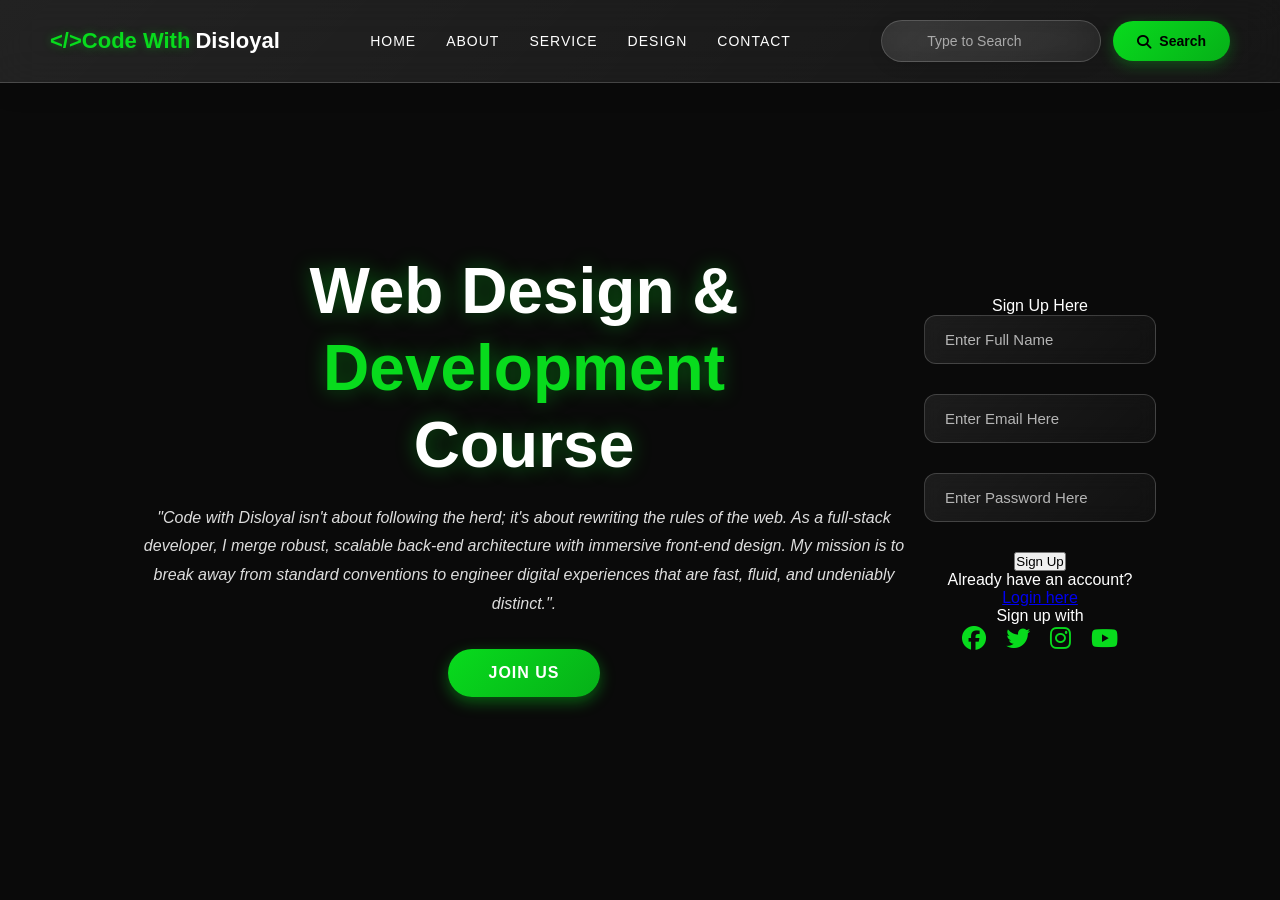
<file: signup.html>
<!DOCTYPE html>
<html lang="en">

<head>
    <meta charset="UTF-8">
    <meta name="viewport" content="width=device-width, initial-scale=1.0">
    <title>Sign Up - Code With Disloyal</title>
    <link rel="stylesheet" href="style.css">
    <link rel="preconnect" href="https://fonts.googleapis.com">
    <link rel="preconnect" href="https://fonts.gstatic.com" crossorigin>
    <link rel="stylesheet" href="https://cdnjs.cloudflare.com/ajax/libs/font-awesome/6.4.2/css/all.min.css">

</head>

<body>
    <header>
        <div class="logo">
            <span class="logo-pra">&lt;/&gt;Code With</span><span class="logo-roz">Disloyal</span>
            <!-- <div class="logo-icon"></div> -->
        </div>
        <nav>
            <ul>
                <li><a href="index.html">HOME</a></li>
                <li><a href="#">ABOUT</a></li>
                <li><a href="#">SERVICE</a></li>
                <li><a href="#">DESIGN</a></li>
                <li><a href="#">CONTACT</a></li>
            </ul>
        </nav>
        <div class="search-bar">
            <input type="text" placeholder="Type to Search">
            <button>Search</button>
        </div>
    </header>

    <main>
        <div class="hero-content">
            <h1>Web Design & <br><span class="highlight">Development</span> <br>Course</h1>
            <p class="para">"Code with Disloyal isn't about following the herd; it's about rewriting the rules of the
                web. As a full-stack
                developer, I merge robust, scalable back-end architecture with immersive front-end design. My mission is
                to break away
                from standard conventions to engineer digital experiences that are fast, fluid, and undeniably
                distinct.".</p>
            <button class="join-btn">JOIN US</button>
        </div>

        <div class="login-container">
            <div class="login-box">
                <div class="login-header">Sign Up Here</div>
                <form>
                    <div class="input-group">
                        <input type="text" placeholder="Enter Full Name" required>
                    </div>
                    <div class="input-group">
                        <input type="email" placeholder="Enter Email Here" required>
                    </div>
                    <div class="input-group">
                        <input type="password" placeholder="Enter Password Here" required>
                    </div>
                    <button type="submit" class="login-btn">Sign Up</button>
                </form>
                <div class="login-footer">
                    <p>Already have an account?</p>
                    <a href="index.html" class="signup-link">Login here</a>
                    <p class="login-with">Sign up with</p>
                    <div class="social-icons">
                        <a target="_blank" href="https://www.facebook.com/THE.TOPER.DEVINE/"><i
                                class="fa-brands fa-facebook"></i></a>
                        <a target="_blank" href="https://x.com/MrDisloyalDev"><i class="fa-brands fa-twitter"></i></a>
                        <a target="_blank" href="https://www.instagram.com/codewithdisloyal/"><i
                                class="fa-brands fa-instagram"></i></a>
                        <a target="_blank" href="https://www.youtube.com/@DisloyalFutures"><i
                                class="fa-brands fa-youtube"></i></a>
                    </div>
                </div>
            </div>
        </div>
    </main>
    <!-- <script>
        lucide.createIcons();
    </script> -->
</body>

</html>
</file>
<file: style.css>
/* ========================================
   GLOBAL STYLES & RESET
   ======================================== */
:root {
    /* Dark Theme (Default) */
    --bg-color: #0a0a0a;
    /* --bg-image: url('lonely-guy-retrowave-minimalist-uhdpaper.com-hd-6.422.jpg'); */
    --text-color: #ffffff;
    --text-muted: #ddd;
    --primary-color: #08db1d;
    --primary-hover: #06b018;
    --shadow-color: rgba(8, 219, 29, 0.4);
    --nav-bg: rgba(10, 10, 10, 0.85);
    --card-bg: rgba(20, 20, 20, 0.7);
    --card-border: rgba(8, 219, 29, 0.2);
    --input-bg: rgba(30, 30, 30, 0.8);
    box-sizing: border-box;
    font-family: 'Inter', 'mozilla headline', sans-serif;
    transition: background-color 0.3s ease, color 0.3s ease, border-color 0.3s ease, box-shadow 0.3s ease;
}

* {
    margin: 0;
    padding: 0;
    box-sizing: border-box;
}

/* Light Theme Override */
body[data-theme='light'] {
    --bg-color: #f5f5f5;
    --bg-image: url('4138062.jpg');
    --text-color: #1a1a1a;
    --text-muted: #666666;
    --primary-color: #08db1d;
    --primary-hover: #06b018;
    --shadow-color: rgba(8, 219, 29, 0.3);
    --nav-bg: rgba(255, 255, 255, 0.95);
    --card-bg: rgba(255, 255, 255, 0.9);
    --card-border: rgba(8, 219, 29, 0.3);
    --input-bg: rgba(240, 240, 240, 0.9);
}

body {
    background-color: var(--bg-color);
    background-image: var(--bg-image);
    background-size: cover;
    background-position: center;
    background-repeat: repeat;
    background-attachment: fixed;
    min-height: 100vh;
    color: var(--text-color);
    overflow-x: hidden;
    scroll-behavior: smooth;
}

/* ========================================
   HEADER & NAVIGATION
   ======================================== */
header {
    display: flex;
    justify-content: space-between;
    align-items: center;
    padding: 20px 50px;
    width: 100%;
    position: fixed;
    top: 0;
    left: 0;
    z-index: 1000;
    background: linear-gradient(135deg, rgba(255, 255, 255, 0.1), rgba(255, 255, 255, 0.05));
    backdrop-filter: blur(20px) saturate(180%);
    -webkit-backdrop-filter: blur(20px) saturate(180%);
    border-bottom: 1px solid rgba(255, 255, 255, 0.18);
    box-shadow: 0 4px 30px rgba(0, 0, 0, 0.1);
}

.logo {
    font-size: 22px;
    font-weight: bold;
    display: flex;
    align-items: center;
    gap: 5px;
}

.logo-pra {
    color: var(--primary-color);
    text-shadow: 0 0 10px var(--shadow-color);
}

.logo-roz {
    color: var(--text-color);
}

nav ul {
    display: flex;
    list-style: none;
    gap: 30px;
}

nav ul li a {
    text-decoration: none;
    color: var(--text-color);
    font-size: 14px;
    font-weight: 500;
    letter-spacing: 1px;
    transition: all 0.3s ease;
    position: relative;
    padding: 5px 0;
}

nav ul li a::after {
    content: '';
    position: absolute;
    width: 0;
    height: 2px;
    bottom: 0;
    left: 50%;
    background: var(--primary-color);
    transition: all 0.3s ease;
    transform: translateX(-50%);
}

nav ul li a:hover::after,
nav ul li a.active::after {
    width: 100%;
}

nav ul li a:hover,
nav ul li a.active {
    color: var(--primary-color);
    text-shadow: 0 0 10px var(--shadow-color);
}

/* Modern Search Bar with Glassmorphism */
.search-bar {
    display: flex;
    gap: 12px;
    position: relative;
    align-items: center;
}

.search-bar input {
    padding: 12px 20px 12px 45px;
    background: linear-gradient(135deg, rgba(255, 255, 255, 0.1), rgba(255, 255, 255, 0.05));
    backdrop-filter: blur(20px) saturate(180%);
    -webkit-backdrop-filter: blur(20px) saturate(180%);
    border: 1px solid rgba(255, 255, 255, 0.18);
    color: var(--text-color);
    border-radius: 30px;
    outline: none;
    width: 220px;
    transition: all 0.4s cubic-bezier(0.4, 0, 0.2, 1);
    font-size: 14px;
    font-weight: 500;
    box-shadow: 0 4px 15px rgba(0, 0, 0, 0.1);
    position: relative;
}

.search-bar input::before {
    content: '\f002';
    font-family: 'Font Awesome 6 Free';
    font-weight: 900;
    position: absolute;
    left: 15px;
    top: 50%;
    transform: translateY(-50%);
    color: var(--primary-color);
    font-size: 16px;
}

.search-bar input:focus {
    background: linear-gradient(135deg, rgba(255, 255, 255, 0.15), rgba(255, 255, 255, 0.08));
    width: 280px;
    border-color: var(--primary-color);
    box-shadow: 0 0 0 3px rgba(8, 219, 29, 0.15),
        0 8px 25px rgba(8, 219, 29, 0.25);
    transform: translateY(-2px);
}

.search-bar input::placeholder {
    color: var(--text-muted);
    opacity: 0.7;
}

.search-bar button {
    padding: 12px 24px;
    background: linear-gradient(135deg, var(--primary-color) 0%, var(--primary-hover) 100%);
    border: none;
    color: #000;
    border-radius: 30px;
    cursor: pointer;
    font-weight: 700;
    font-size: 14px;
    transition: all 0.4s cubic-bezier(0.4, 0, 0.2, 1);
    position: relative;
    overflow: hidden;
    box-shadow: 0 4px 15px rgba(8, 219, 29, 0.3);
    display: flex;
    align-items: center;
    gap: 8px;
}

.search-bar button::before {
    content: '\f002';
    font-family: 'Font Awesome 6 Free';
    font-weight: 900;
    font-size: 14px;
}

.search-bar button::after {
    content: '';
    position: absolute;
    top: 50%;
    left: 50%;
    width: 0;
    height: 0;
    background: rgba(255, 255, 255, 0.3);
    border-radius: 50%;
    transform: translate(-50%, -50%);
    transition: width 0.6s, height 0.6s;
}

.search-bar button:hover {
    background: linear-gradient(135deg, var(--primary-hover) 0%, var(--primary-color) 100%);
    box-shadow: 0 0 25px var(--shadow-color),
        0 8px 30px rgba(8, 219, 29, 0.4);
    transform: translateY(-2px);
}

.search-bar button:hover::after {
    width: 200px;
    height: 200px;
}

.search-bar button:active {
    transform: translateY(0);
}

/* Modern Theme Toggle Button */
/* #theme-toggle {
    width: 45px;
    height: 45px;
    background: linear-gradient(135deg, rgba(255, 255, 255, 0.1), rgba(255, 255, 255, 0.05));
    backdrop-filter: blur(20px) saturate(180%);
    -webkit-backdrop-filter: blur(20px) saturate(180%);
    border: 1px solid rgba(255, 255, 255, 0.18);
    color: var(--primary-color);
    border-radius: 50%;
    cursor: pointer;
    transition: all 0.4s cubic-bezier(0.4, 0, 0.2, 1);
    display: flex;
    align-items: center;
    justify-content: center;
    font-size: 18px;
    box-shadow: 0 4px 15px rgba(0, 0, 0, 0.1);
    position: relative;
    overflow: hidden;
} */

/* #theme-toggle::before {
    content: '';
    position: absolute;
    top: 50%;
    left: 50%;
    width: 0;
    height: 0;
    background: var(--primary-color);
    border-radius: 50%;
    transform: translate(-50%, -50%);
    transition: width 0.5s, height 0.5s;
    opacity: 0.2;
} */

/* #theme-toggle:hover {
    background: linear-gradient(135deg, rgba(8, 219, 29, 0.2), rgba(8, 219, 29, 0.1));
    border-color: var(--primary-color);
    transform: translateY(-2px) rotate(15deg);
    box-shadow: 0 0 25px var(--shadow-color);
}

#theme-toggle:hover::before {
    width: 100%;
    height: 100%;
} */

/* #theme-toggle i {
    position: relative;
    z-index: 1;
    transition: transform 0.4s ease;
}

#theme-toggle:hover i {
    transform: rotate(180deg) scale(1.1);
} */

/* Search Suggestions */
.search-suggestions {
    position: absolute;
    top: 100%;
    left: 0;
    min-width: 280px;
    background: linear-gradient(135deg, rgba(255, 255, 255, 0.1), rgba(255, 255, 255, 0.05));
    backdrop-filter: blur(20px) saturate(180%);
    -webkit-backdrop-filter: blur(20px) saturate(180%);
    border: 1px solid rgba(255, 255, 255, 0.18);
    border-radius: 15px;
    margin-top: 10px;
    max-height: 300px;
    overflow-y: auto;
    z-index: 1001;
    box-shadow: 0 8px 32px rgba(0, 0, 0, 0.2);
}

.suggestion-item {
    padding: 12px 20px;
    cursor: pointer;
    transition: all 0.2s ease;
    color: var(--text-color);
    border-bottom: 1px solid rgba(255, 255, 255, 0.1);
}

.suggestion-item:last-child {
    border-bottom: none;
}

.suggestion-item:hover {
    background: rgba(8, 219, 29, 0.1);
    color: var(--primary-color);
}

/* OLD PAGE STYLES FOR COMPATIBILITY */
main {
    display: flex;
    justify-content: center;
    align-items: center;
    min-height: 100vh;
    padding: 100px 50px 50px;
    text-align: center;
}

.hero-content {
    max-width: 800px;
    animation: fadeInUp 1s ease-in-out;
}

.hero-content h1 {
    font-size: 64px;
    line-height: 1.2;
    margin-bottom: 20px;
    font-weight: 700;
    text-shadow: 0 0 20px var(--shadow-color);
}

.hero-content .highlight {
    color: var(--primary-color);
    text-shadow: 0 0 20px var(--shadow-color);
}

.para {
    font-style: italic;
    font-weight: 400;
    font-size: 16px;
    line-height: 1.8;
    margin-bottom: 30px;
    color: var(--text-muted);
}

.join-btn {
    padding: 15px 40px;
    background: linear-gradient(135deg, var(--primary-color) 0%, var(--primary-hover) 100%);
    color: white;
    border: none;
    border-radius: 30px;
    font-weight: bold;
    font-size: 16px;
    cursor: pointer;
    letter-spacing: 1px;
    transition: all 0.3s ease;
    box-shadow: 0 5px 15px var(--shadow-color);
}

.join-btn:hover {
    transform: translateY(-3px);
    box-shadow: 0 10px 25px var(--shadow-color);
}

/* ========================================
   GLASSMORPHISM UTILITIES
   ======================================== */
.glass-card {
    background: linear-gradient(135deg, rgba(255, 255, 255, 0.1), rgba(255, 255, 255, 0.05));
    backdrop-filter: blur(20px) saturate(180%);
    -webkit-backdrop-filter: blur(20px) saturate(180%);
    border-radius: 20px;
    border: 1px solid rgba(255, 255, 255, 0.18);
    box-shadow: 0 8px 32px 0 rgba(0, 0, 0, 0.37);
    transition: all 0.4s cubic-bezier(0.4, 0, 0.2, 1);
}

.glass-card:hover {
    transform: translateY(-5px);
    box-shadow: 0 12px 40px 0 rgba(8, 219, 29, 0.2);
    border-color: rgba(8, 219, 29, 0.3);
}

.glass-card-mini {
    background: linear-gradient(135deg, rgba(255, 255, 255, 0.08), rgba(255, 255, 255, 0.03));
    backdrop-filter: blur(15px) saturate(160%);
    -webkit-backdrop-filter: blur(15px) saturate(160%);
    border-radius: 12px;
    border: 1px solid rgba(255, 255, 255, 0.15);
    padding: 15px;
}

/* Section Utilities */
.section-container {
    max-width: 1200px;
    margin: 0 auto;
    padding: 80px 50px;
}

.section-header {
    text-align: center;
    margin-bottom: 60px;
}

.section-tag {
    display: inline-block;
    color: var(--primary-color);
    font-weight: 600;
    font-size: 14px;
    text-transform: uppercase;
    letter-spacing: 2px;
    margin-bottom: 10px;
}

.section-title {
    font-size: 48px;
    font-weight: 800;
    margin-bottom: 15px;
    background: linear-gradient(135deg, var(--text-color) 0%, var(--primary-color) 100%);
    -webkit-background-clip: text;
    -webkit-text-fill-color: transparent;
    background-clip: text;
}

.section-description {
    font-size: 18px;
    color: var(--text-muted);
    max-width: 600px;
    margin: 0 auto;
}

/* ========================================
   HERO SECTION
   ======================================== */
.hero-section {
    min-height: 100vh;
    display: flex;
    align-items: center;
    padding-top: 100px;
    position: relative;
    overflow: hidden;
}

.hero-container {
    max-width: 1400px;
    margin: 0 auto;
    padding: 0 50px;
    width: 100%;
}

.hero-content-wrapper {
    display: grid;
    grid-template-columns: 1.2fr 1fr;
    gap: 60px;
    align-items: center;
}

.hero-greeting {
    font-size: 20px;
    color: var(--text-muted);
    margin-bottom: 15px;
    font-weight: 500;
}

.wave {
    display: inline-block;
    animation: wave 2s ease-in-out infinite;
}

@keyframes wave {

    0%,
    100% {
        transform: rotate(0deg);
    }

    25% {
        transform: rotate(20deg);
    }

    75% {
        transform: rotate(-20deg);
    }
}

.hero-title {
    font-size: 72px;
    font-weight: 900;
    line-height: 1.1;
    margin-bottom: 10px;
}

.highlight-text {
    background: linear-gradient(135deg, var(--primary-color) 0%, #06b018 100%);
    -webkit-background-clip: text;
    -webkit-text-fill-color: transparent;
    background-clip: text;
    position: relative;
    display: inline-block;
}

.hero-subtitle {
    font-size: 32px;
    font-weight: 600;
    color: var(--text-muted);
    margin-bottom: 25px;
}

.hero-description {
    font-size: 18px;
    line-height: 1.8;
    color: var(--text-muted);
    margin-bottom: 40px;
    max-width: 600px;
}

.hero-buttons {
    display: flex;
    gap: 20px;
    margin-bottom: 50px;
    flex-wrap: wrap;
}

.btn-primary,
.btn-secondary {
    padding: 16px 32px;
    border-radius: 30px;
    font-weight: 600;
    font-size: 16px;
    text-decoration: none;
    display: inline-flex;
    align-items: center;
    gap: 10px;
    transition: all 0.3s ease;
    border: none;
    cursor: pointer;
}

.btn-primary {
    background: linear-gradient(135deg, var(--primary-color) 0%, var(--primary-hover) 100%);
    color: #000;
    box-shadow: 0 4px 20px var(--shadow-color);
}

.btn-primary:hover {
    transform: translateY(-3px);
    box-shadow: 0 8px 30px var(--shadow-color);
}

.btn-secondary {
    background: transparent;
    color: var(--text-color);
    border: 2px solid rgba(255, 255, 255, 0.2);
    backdrop-filter: blur(10px);
}

.btn-secondary:hover {
    background: rgba(255, 255, 255, 0.1);
    border-color: var(--primary-color);
    transform: translateY(-3px);
}

.hero-stats {
    display: flex;
    gap: 30px;
    flex-wrap: wrap;
}

.stat-item {
    text-align: center;
    min-width: 140px;
}

.stat-number {
    font-size: 36px;
    font-weight: 800;
    color: var(--primary-color);
    margin-bottom: 5px;
}

.stat-label {
    font-size: 14px;
    color: var(--text-muted);
    font-weight: 500;
}

/* Hero Visual */
.hero-visual {
    position: relative;
}

.hero-image-container {
    padding: 0;
    overflow: hidden;
}

.code-window {
    background: rgba(10, 10, 10, 0.95);
    border-radius: 16px;
    overflow: hidden;
}

.window-header {
    background: rgba(30, 30, 30, 0.9);
    padding: 12px 15px;
    display: flex;
    align-items: center;
    gap: 12px;
    border-bottom: 1px solid rgba(255, 255, 255, 0.1);
}

.window-dots {
    display: flex;
    gap: 6px;
}

.dot {
    width: 12px;
    height: 12px;
    border-radius: 50%;
}

.dot.red {
    background: #ff5f56;
}

.dot.yellow {
    background: #ffbd2e;
}

.dot.green {
    background: #27c93f;
}

.window-title {
    color: var(--text-muted);
    font-size: 13px;
    font-weight: 500;
}

.code-content {
    padding: 20px;
    font-family: 'Courier New', monospace;
    font-size: 14px;
    line-height: 1.6;
}

.code-keyword {
    color: #ff79c6;
}

.code-variable {
    color: #50fa7b;
}

.code-property {
    color: #8be9fd;
}

.code-string {
    color: #f1fa8c;
}

.floating-icons {
    position: absolute;
    top: 0;
    left: 0;
    width: 100%;
    height: 100%;
    pointer-events: none;
}

.floating-icon {
    position: absolute;
    font-size: 40px;
    opacity: 0.3;
    animation: float 6s ease-in-out infinite;
}

.floating-icon:nth-child(1) {
    top: 10%;
    left: -10%;
    color: #61dafb;
    animation-delay: 0s;
}

.floating-icon:nth-child(2) {
    bottom: 20%;
    right: -10%;
    color: #339933;
    animation-delay: 2s;
}

.floating-icon:nth-child(3) {
    top: 60%;
    left: -5%;
    color: #f7df1e;
    animation-delay: 4s;
}

@keyframes float {

    0%,
    100% {
        transform: translateY(0px) rotate(0deg);
    }

    50% {
        transform: translateY(-20px) rotate(5deg);
    }
}

/* ========================================
   ABOUT SECTION
   ======================================== */
.about-section {
    padding: 80px 0;
    background: rgba(0, 0, 0, 0.2);
}

.about-content-grid {
    display: grid;
    grid-template-columns: 1.2fr 1fr;
    gap: 40px;
}

.about-text {
    padding: 40px;
}

.about-text h3 {
    font-size: 32px;
    font-weight: 700;
    margin-bottom: 25px;
    color: var(--text-color);
}

.about-text p {
    font-size: 16px;
    line-height: 1.8;
    color: var(--text-muted);
    margin-bottom: 20px;
}

.about-features {
    display: grid;
    grid-template-columns: repeat(2, 1fr);
    gap: 15px;
    margin-top: 30px;
}

.feature-item {
    display: flex;
    align-items: center;
    gap: 10px;
    font-size: 15px;
    color: var(--text-color);
}

.feature-item i {
    color: var(--primary-color);
    font-size: 18px;
}

.about-skills {
    display: flex;
    flex-direction: column;
    gap: 20px;
}

.skills-category {
    padding: 25px;
}

.skills-category h4 {
    font-size: 18px;
    font-weight: 600;
    margin-bottom: 20px;
    color: var(--text-color);
    display: flex;
    align-items: center;
    gap: 10px;
}

.skills-category i {
    color: var(--primary-color);
}

.skill-tags {
    display: flex;
    flex-wrap: wrap;
    gap: 10px;
}

.skill-tag {
    padding: 8px 16px;
    background: rgba(8, 219, 29, 0.1);
    border: 1px solid rgba(8, 219, 29, 0.3);
    border-radius: 20px;
    font-size: 13px;
    font-weight: 500;
    color: var(--primary-color);
    transition: all 0.3s ease;
}

.skill-tag:hover {
    background: rgba(8, 219, 29, 0.2);
    transform: translateY(-2px);
}

/* ========================================
   SERVICES SECTION
   ======================================== */
.services-section {
    padding: 80px 0;
}

.services-grid {
    display: grid;
    grid-template-columns: repeat(auto-fit, minmax(320px, 1fr));
    gap: 30px;
}

.service-card {
    padding: 35px;
    text-align: left;
    transition: all 0.4s ease;
}

.service-icon {
    width: 70px;
    height: 70px;
    background: linear-gradient(135deg, var(--primary-color) 0%, var(--primary-hover) 100%);
    border-radius: 16px;
    display: flex;
    align-items: center;
    justify-content: center;
    margin-bottom: 25px;
    font-size: 32px;
    color: #000;
}

.service-card h3 {
    font-size: 24px;
    font-weight: 700;
    margin-bottom: 15px;
    color: var(--text-color);
}

.service-card p {
    font-size: 15px;
    line-height: 1.7;
    color: var(--text-muted);
    margin-bottom: 20px;
}

.service-features {
    list-style: none;
    padding: 0;
    margin: 0;
}

.service-features li {
    font-size: 14px;
    color: var(--text-muted);
    margin-bottom: 10px;
    display: flex;
    align-items: center;
    gap: 10px;
}

.service-features i {
    color: var(--primary-color);
    font-size: 12px;
}

/* ========================================
   PORTFOLIO SECTION
   ======================================== */
.portfolio-section {
    padding: 80px 0;
    background: rgba(0, 0, 0, 0.2);
}

.portfolio-grid {
    display: grid;
    grid-template-columns: repeat(auto-fit, minmax(300px, 1fr));
    gap: 35px;
    margin-bottom: 50px;
}

.portfolio-card {
    padding: 0;
    overflow: hidden;
    cursor: pointer;
}

.portfolio-image {
    height: 250px;
    position: relative;
    overflow: hidden;
    background: linear-gradient(135deg, rgba(8, 219, 29, 0.1) 0%, rgba(6, 176, 24, 0.1) 100%);
}

.project-placeholder {
    width: 100%;
    height: 100%;
    display: flex;
    align-items: center;
    justify-content: center;
    font-size: 80px;
    color: var(--primary-color);
    opacity: 0.3;
}

.portfolio-overlay {
    position: absolute;
    top: 0;
    left: 0;
    width: 100%;
    height: 100%;
    background: linear-gradient(135deg, rgba(8, 219, 29, 0.9) 0%, rgba(6, 176, 24, 0.9) 100%);
    display: flex;
    align-items: center;
    justify-content: center;
    opacity: 0;
    transition: opacity 0.4s ease;
}

.portfolio-card:hover .portfolio-overlay {
    opacity: 1;
}

.view-project {
    color: #000;
    font-weight: 700;
    font-size: 16px;
    text-decoration: none;
    display: flex;
    align-items: center;
    gap: 10px;
    padding: 12px 24px;
    background: rgba(255, 255, 255, 0.9);
    border-radius: 30px;
    transition: all 0.3s ease;
}

.view-project:hover {
    background: #fff;
    transform: scale(1.05);
}

.portfolio-info {
    padding: 30px;
}

.portfolio-info h3 {
    font-size: 22px;
    font-weight: 700;
    margin-bottom: 12px;
    color: var(--text-color);
}

.portfolio-info p {
    font-size: 15px;
    line-height: 1.6;
    color: var(--text-muted);
    margin-bottom: 20px;
}

.project-tags {
    display: flex;
    flex-wrap: wrap;
    gap: 8px;
}

.project-tags span {
    padding: 6px 14px;
    background: rgba(255, 255, 255, 0.05);
    border: 1px solid rgba(255, 255, 255, 0.1);
    border-radius: 15px;
    font-size: 12px;
    font-weight: 500;
    color: var(--text-muted);
}

.view-all-projects {
    text-align: center;
}

/* ========================================
   CTA SECTION
   ======================================== */
.cta-section {
    padding: 80px 0;
}

.cta-content {
    text-align: center;
    padding: 80px 50px;
}

.cta-content h2 {
    font-size: 42px;
    font-weight: 800;
    margin-bottom: 20px;
    color: var(--text-color);
}

.cta-content p {
    font-size: 18px;
    line-height: 1.8;
    color: var(--text-muted);
    margin-bottom: 40px;
    max-width: 700px;
    margin-left: auto;
    margin-right: auto;
}

.cta-buttons {
    display: flex;
    gap: 20px;
    justify-content: center;
    flex-wrap: wrap;
}

/* ========================================
   CONTACT PAGE
   ======================================== */
.contact-main {
    padding: 150px 50px 80px;
    min-height: 100vh;
    display: flex;
    justify-content: center;
    align-items: center;
}

.contact-container {
    max-width: 1200px;
    width: 100%;
}

.contact-header {
    text-align: center;
    margin-bottom: 60px;
}

.contact-header h1 {
    font-size: 52px;
    margin-bottom: 25px;
    font-weight: 700;
    color: var(--text-color);
}

.contact-header .highlight {
    color: var(--primary-color);
    text-shadow: 0 0 20px var(--shadow-color);
}

.contact-header .para {
    font-size: 18px;
    line-height: 1.8;
    color: var(--text-muted);
    max-width: 700px;
    margin: 0 auto;
    font-style: italic;
}

.contact-content {
    display: grid;
    grid-template-columns: 1.2fr 1fr;
    gap: 50px;
}

/* Contact Form Box with Glassmorphism */
.contact-form-box {
    background: linear-gradient(135deg, rgba(255, 255, 255, 0.1), rgba(255, 255, 255, 0.05));
    backdrop-filter: blur(20px) saturate(180%);
    -webkit-backdrop-filter: blur(20px) saturate(180%);
    padding: 50px;
    border-radius: 20px;
    border: 1px solid rgba(255, 255, 255, 0.18);
    box-shadow: 0 8px 32px 0 rgba(0, 0, 0, 0.37);
    transition: all 0.4s ease;
}

.contact-form-box:hover {
    transform: translateY(-5px);
    box-shadow: 0 12px 40px 0 rgba(8, 219, 29, 0.15);
    border-color: rgba(8, 219, 29, 0.3);
}

.input-group {
    margin-bottom: 30px;
    position: relative;
}

.input-group input,
.input-group textarea {
    width: 100%;
    padding: 15px 20px;
    background: linear-gradient(135deg, rgba(255, 255, 255, 0.08), rgba(255, 255, 255, 0.03));
    backdrop-filter: blur(10px);
    border: 1px solid rgba(255, 255, 255, 0.18);
    border-radius: 12px;
    color: var(--text-color);
    outline: none;
    font-size: 15px;
    transition: all 0.3s ease;
    font-family: inherit;
}

.input-group input:focus,
.input-group textarea:focus {
    background: linear-gradient(135deg, rgba(255, 255, 255, 0.12), rgba(255, 255, 255, 0.06));
    border-color: var(--primary-color);
    box-shadow: 0 0 0 3px rgba(8, 219, 29, 0.15);
    transform: translateY(-2px);
}

.input-group input::placeholder,
.input-group textarea::placeholder {
    color: var(--text-muted);
    opacity: 0.8;
}

.input-group textarea {
    resize: vertical;
    min-height: 120px;
}

/* Submit Button */
.contact-form-box .join-btn {
    width: 100%;
    padding: 16px 40px;
    background: linear-gradient(135deg, var(--primary-color) 0%, var(--primary-hover) 100%);
    color: #000;
    border: none;
    border-radius: 30px;
    font-weight: 700;
    font-size: 16px;
    cursor: pointer;
    letter-spacing: 1px;
    transition: all 0.3s ease;
    box-shadow: 0 5px 20px var(--shadow-color);
    text-transform: uppercase;
}

.contact-form-box .join-btn:hover {
    transform: translateY(-3px);
    box-shadow: 0 8px 30px var(--shadow-color);
}

.contact-form-box .join-btn:active {
    transform: translateY(-1px);
}

/* Social Section */
.contact-socials {
    display: flex;
    flex-direction: column;
    gap: 30px;
}

.contact-socials h3 {
    font-size: 32px;
    font-weight: 700;
    color: var(--text-color);
    margin-bottom: 10px;
    position: relative;
    padding-left: 20px;
}

.contact-socials h3::before {
    content: '';
    position: absolute;
    left: 0;
    top: 0;
    bottom: 0;
    width: 4px;
    background: linear-gradient(180deg, var(--primary-color), var(--primary-hover));
    border-radius: 2px;
}

.social-grid {
    display: grid;
    grid-template-columns: repeat(2, 1fr);
    gap: 20px;
}

.social-card {
    background: linear-gradient(135deg, rgba(255, 255, 255, 0.1), rgba(255, 255, 255, 0.05));
    backdrop-filter: blur(20px) saturate(180%);
    -webkit-backdrop-filter: blur(20px) saturate(180%);
    padding: 30px 20px;
    border-radius: 16px;
    display: flex;
    flex-direction: column;
    align-items: center;
    justify-content: center;
    gap: 12px;
    text-decoration: none;
    color: var(--text-color);
    font-weight: 600;
    border: 1px solid rgba(255, 255, 255, 0.18);
    transition: all 0.4s cubic-bezier(0.4, 0, 0.2, 1);
    position: relative;
    overflow: hidden;
}

.social-card::before {
    content: '';
    position: absolute;
    top: 50%;
    left: 50%;
    width: 0;
    height: 0;
    background: var(--primary-color);
    border-radius: 50%;
    transform: translate(-50%, -50%);
    transition: width 0.5s, height 0.5s;
    opacity: 0.1;
    z-index: 0;
}

.social-card:hover::before {
    width: 200%;
    height: 200%;
}

.social-card i {
    font-size: 40px;
    transition: all 0.3s ease;
    color: var(--primary-color);
    position: relative;
    z-index: 1;
}

.social-card span {
    font-size: 14px;
    position: relative;
    z-index: 1;
}

.social-card:hover {
    transform: translateY(-8px) scale(1.02);
    box-shadow: 0 15px 40px rgba(0, 0, 0, 0.3);
    border-color: var(--primary-color);
}

.social-card:hover i {
    transform: scale(1.2) rotate(5deg);
}

/* Brand-specific hover colors */
.social-card.facebook:hover {
    border-color: #1877f2;
}

.social-card.facebook:hover i {
    color: #1877f2;
}

.social-card.twitter:hover {
    border-color: #1da1f2;
}

.social-card.twitter:hover i {
    color: #1da1f2;
}

.social-card.instagram:hover {
    border-color: #e1306c;
}

/* ========================================
   FOOTER
   ======================================== */
footer {
    background: linear-gradient(135deg, rgba(255, 255, 255, 0.1), rgba(255, 255, 255, 0.05));
    backdrop-filter: blur(20px) saturate(180%);
    -webkit-backdrop-filter: blur(20px) saturate(180%);
    padding: 30px 50px;
    text-align: center;
    border-top: 1px solid rgba(255, 255, 255, 0.18);
    position: relative;
    bottom: 0;
    width: 100%;
}

footer p {
    margin-bottom: 15px;
    color: var(--text-muted);
    font-size: 14px;
}

.social-icons {
    display: flex;
    justify-content: center;
    gap: 20px;
}

.social-icons a {
    color: var(--primary-color);
    font-size: 24px;
    transition: all 0.3s ease;
}

.social-icons a:hover {
    color: var(--text-color);
    transform: translateY(-3px) scale(1.1);
    text-shadow: 0 0 15px var(--shadow-color);
}

/* ========================================
   ANIMATIONS
   ======================================== */
@keyframes fadeInUp {
    from {
        opacity: 0;
        transform: translateY(30px);
    }

    to {
        opacity: 1;
        transform: translateY(0);
    }
}

/* ========================================
   RESPONSIVE DESIGN
   ======================================== */
@media (max-width: 900px) {
    header {
        padding: 15px 20px;
        flex-direction: column;
        gap: 15px;
    }

    nav ul {
        gap: 15px;
        flex-wrap: wrap;
        justify-content: center;
    }

    .section-container {
        padding: 60px 30px;
    }

    .section-title {
        font-size: 36px;
    }

    .hero-content-wrapper {
        grid-template-columns: 1fr;
        gap: 40px;
    }

    .hero-title {
        font-size: 48px;
    }

    .hero-subtitle {
        font-size: 24px;
    }

    .about-content-grid {
        grid-template-columns: 1fr;
    }

    .about-text {
        padding: 30px;
    }

    .about-features {
        grid-template-columns: 1fr;
    }

    .services-grid {
        grid-template-columns: 1fr;
    }

    .portfolio-grid {
        grid-template-columns: 1fr;
    }

    .cta-content {
        padding: 60px 30px;
    }

    .contact-form-box {
        padding: 35px;
    }

    .social-grid {
        grid-template-columns: repeat(2, 1fr);
    }

    footer {
        padding: 25px 20px;
    }
}

@media (max-width: 600px) {
    .search-bar {
        width: 100%;
        flex-direction: column;
    }

    .search-bar input {
        width: 100%;
    }

    .search-bar button {
        width: 100%;
    }

    nav ul {
        font-size: 12px;
        gap: 10px;
    }

    .hero-container {
        padding: 0 20px;
    }

    .hero-title {
        font-size: 36px;
    }

    .hero-subtitle {
        font-size: 20px;
    }

    .hero-description {
        font-size: 16px;
    }

    .hero-buttons {
        flex-direction: column;
        width: 100%;
    }

    .btn-primary,
    .btn-secondary {
        width: 100%;
        justify-content: center;
    }

    .hero-stats {
        flex-direction: column;
        gap: 15px;
    }

    .stat-item {
        width: 100%;
    }

    .section-title {
        font-size: 28px;
    }

    .section-description {
        font-size: 16px;
    }

    .code-content {
        font-size: 11px;
        padding: 15px;
    }

    .service-card {
        padding: 25px;
    }

    .cta-content h2 {
        font-size: 28px;
    }

    .cta-content p {
        font-size: 16px;
    }

    .cta-buttons {
        flex-direction: column;
        width: 100%;
    }

    /* Contact Page Mobile */
    .contact-main {
        padding: 100px 20px 50px;
    }

    .contact-header h1 {
        font-size: 32px;
    }

    .contact-header .para {
        font-size: 16px;
    }

    .contact-form-box {
        padding: 25px;
    }

    .social-grid {
        grid-template-columns: 1fr;
    }

    .social-card {
        padding: 25px;
    }
}

/* ========================================
   BLOG PAGE
   ======================================== */
.blog-page {
    min-height: 100vh;
    padding: 150px 50px 80px;
}

.blog-container {
    max-width: 1400px;
    margin: 0 auto;
}

.blog-page-header {
    text-align: center;
    margin-bottom: 50px;
}

.blog-page-header h1 {
    font-size: 56px;
    font-weight: 900;
    margin-bottom: 15px;
    color: var(--text-color);
}

.blog-subtitle {
    font-size: 18px;
    color: var(--text-muted);
    font-weight: 400;
}

/* Category Filter Section */
.blog-filter-section {
    display: flex;
    justify-content: space-between;
    align-items: center;
    margin-bottom: 50px;
    padding: 0 10px;
    flex-wrap: wrap;
    gap: 20px;
}

.filter-dropdown {
    position: relative;
}

.filter-btn {
    display: flex;
    align-items: center;
    gap: 12px;
    padding: 14px 28px;
    background: linear-gradient(135deg, rgba(255, 255, 255, 0.1), rgba(255, 255, 255, 0.05));
    backdrop-filter: blur(20px) saturate(180%);
    -webkit-backdrop-filter: blur(20px) saturate(180%);
    border: 1px solid rgba(255, 255, 255, 0.18);
    border-radius: 30px;
    color: var(--text-color);
    font-size: 15px;
    font-weight: 600;
    cursor: pointer;
    transition: all 0.3s ease;
    box-shadow: 0 4px 15px rgba(0, 0, 0, 0.1);
}

.filter-btn:hover {
    background: linear-gradient(135deg, rgba(255, 255, 255, 0.15), rgba(255, 255, 255, 0.08));
    border-color: var(--primary-color);
    transform: translateY(-2px);
    box-shadow: 0 6px 20px rgba(8, 219, 29, 0.2);
}

.filter-btn.active {
    border-color: var(--primary-color);
    box-shadow: 0 0 0 3px rgba(8, 219, 29, 0.15);
}

.filter-btn i:first-child {
    color: var(--primary-color);
}

.filter-btn i:last-child {
    transition: transform 0.3s ease;
    font-size: 12px;
}

.filter-btn.active i:last-child {
    transform: rotate(180deg);
}

/* Dropdown Menu */
.dropdown-menu {
    position: absolute;
    top: calc(100% + 10px);
    left: 0;
    min-width: 250px;
    background: linear-gradient(135deg, rgba(255, 255, 255, 0.1), rgba(255, 255, 255, 0.05));
    backdrop-filter: blur(20px) saturate(180%);
    -webkit-backdrop-filter: blur(20px) saturate(180%);
    border: 1px solid rgba(255, 255, 255, 0.18);
    border-radius: 16px;
    padding: 8px;
    opacity: 0;
    visibility: hidden;
    transform: translateY(-10px);
    transition: all 0.3s cubic-bezier(0.4, 0, 0.2, 1);
    box-shadow: 0 8px 32px rgba(0, 0, 0, 0.2);
    z-index: 100;
}

.dropdown-menu.show {
    opacity: 1;
    visibility: visible;
    transform: translateY(0);
}

.dropdown-item {
    display: flex;
    align-items: center;
    gap: 12px;
    padding: 12px 16px;
    color: var(--text-color);
    font-size: 14px;
    font-weight: 500;
    border-radius: 10px;
    cursor: pointer;
    transition: all 0.2s ease;
}

.dropdown-item i {
    color: var(--primary-color);
    font-size: 16px;
    width: 20px;
}

.dropdown-item:hover {
    background: rgba(255, 255, 255, 0.1);
    transform: translateX(5px);
}

.dropdown-item.active {
    background: rgba(8, 219, 29, 0.15);
    color: var(--primary-color);
}

/* Blog Count */
.blog-count {
    display: flex;
    align-items: center;
    gap: 8px;
    font-size: 15px;
    color: var(--text-muted);
    font-weight: 500;
}

.blog-count span {
    color: var(--primary-color);
    font-weight: 700;
    font-size: 18px;
}

/* Blog Posts Grid */
.blog-posts-grid {
    display: grid;
    grid-template-columns: repeat(auto-fill, minmax(380px, 1fr));
    gap: 35px;
}

.blog-post-card {
    display: flex;
    flex-direction: column;
    overflow: hidden;
    cursor: pointer;
    transition: all 0.4s cubic-bezier(0.4, 0, 0.2, 1);
}

.blog-post-card:hover {
    transform: translateY(-8px);
    box-shadow: 0 15px 50px rgba(8, 219, 29, 0.2);
    border-color: rgba(8, 219, 29, 0.4);
}

/* Post Image */
.post-image {
    position: relative;
    height: 200px;
    overflow: hidden;
    border-radius: 16px 16px 0 0;
    background: linear-gradient(135deg, rgba(8, 219, 29, 0.1) 0%, rgba(6, 176, 24, 0.05) 100%);
}

.post-image-placeholder {
    width: 100%;
    height: 100%;
    display: flex;
    align-items: center;
    justify-content: center;
    font-size: 80px;
    color: var(--primary-color);
    opacity: 0.3;
    transition: all 0.4s ease;
}

.blog-post-card:hover .post-image-placeholder {
    transform: scale(1.1) rotate(5deg);
    opacity: 0.5;
}

.post-category-badge {
    position: absolute;
    top: 15px;
    left: 15px;
    padding: 6px 16px;
    background: linear-gradient(135deg, var(--primary-color), var(--primary-hover));
    color: #000;
    font-size: 12px;
    font-weight: 700;
    text-transform: uppercase;
    letter-spacing: 0.5px;
    border-radius: 20px;
    box-shadow: 0 4px 15px rgba(8, 219, 29, 0.3);
}

/* Post Content */
.post-content {
    padding: 25px;
    display: flex;
    flex-direction: column;
    gap: 15px;
    flex: 1;
}

.post-meta {
    display: flex;
    align-items: center;
    gap: 20px;
    font-size: 13px;
    color: var(--text-muted);
}

.post-meta span {
    display: flex;
    align-items: center;
    gap: 6px;
}

.post-meta i {
    color: var(--primary-color);
}

.post-title {
    font-size: 22px;
    font-weight: 700;
    line-height: 1.4;
    color: var(--text-color);
    margin: 0;
    transition: color 0.3s ease;
}

.blog-post-card:hover .post-title {
    color: var(--primary-color);
}

.post-excerpt {
    font-size: 14px;
    line-height: 1.7;
    color: var(--text-muted);
    margin: 0;
    flex: 1;
}

/* Post Footer */
.post-footer {
    display: flex;
    justify-content: space-between;
    align-items: center;
    padding-top: 15px;
    border-top: 1px solid rgba(255, 255, 255, 0.1);
}

.post-author {
    display: flex;
    align-items: center;
    gap: 10px;
    font-size: 14px;
    color: var(--text-color);
    font-weight: 500;
}

.author-avatar {
    width: 32px;
    height: 32px;
    border-radius: 50%;
    background: linear-gradient(135deg, var(--primary-color), var(--primary-hover));
    display: flex;
    align-items: center;
    justify-content: center;
    color: #000;
    font-size: 14px;
}

.read-more-btn {
    display: flex;
    align-items: center;
    gap: 8px;
    color: var(--primary-color);
    font-size: 14px;
    font-weight: 600;
    text-decoration: none;
    transition: all 0.3s ease;
}

.read-more-btn:hover {
    gap: 12px;
}

.read-more-btn i {
    transition: transform 0.3s ease;
}

.read-more-btn:hover i {
    transform: translateX(5px);
}
/* ========================================
   POST DETAIL PAGE
   ======================================== */
.post-detail-main {
    min-height: 100vh;
    padding: 120px 50px 80px;
}

.post-detail-container {
    max-width: 900px;
    margin: 0 auto;
    display: flex;
    flex-direction: column;
    gap: 30px;
}

/* Back Button */
.back-button {
    display: inline-flex;
    align-items: center;
    gap: 8px;
    padding: 12px 20px;
    color: var(--text-color);
    text-decoration: none;
    font-size: 14px;
    font-weight: 600;
    transition: all 0.3s ease;
    width: fit-content;
}

.back-button:hover {
    color: var(--primary-color);
    transform: translateX(-5px);
}

.back-button i {
    transition: transform 0.3s ease;
}

.back-button:hover i {
    transform: translateX(-3px);
}

/* Post Detail Article */
.post-detail-article {
    padding: 0;
    overflow: hidden;
}

.post-detail-header {
    padding: 40px;
    border-bottom: 1px solid rgba(255, 255, 255, 0.1);
}

.post-detail-title {
    font-size: 42px;
    font-weight: 800;
    line-height: 1.3;
    color: var(--text-color);
    margin: 20px 0 25px;
}

.post-detail-meta {
    display: flex;
    justify-content: space-between;
    align-items: center;
    flex-wrap: wrap;
    gap: 20px;
    margin-top: 25px;
}

.post-author-info {
    display: flex;
    align-items: center;
    gap: 15px;
}

.post-author-info .author-avatar {
    width: 50px;
    height: 50px;
    font-size: 20px;
}

.author-details {
    display: flex;
    flex-direction: column;
    gap: 4px;
}

.author-name {
    font-size: 16px;
    font-weight: 700;
    color: var(--text-color);
}

.author-role {
    font-size: 13px;
    color: var(--text-muted);
}

.post-stats {
    display: flex;
    align-items: center;
    gap: 20px;
    font-size: 13px;
    color: var(--text-muted);
}

.post-stats span {
    display: flex;
    align-items: center;
    gap: 6px;
}

.post-stats i {
    color: var(--primary-color);
}

/* Featured Image */
.post-featured-image {
    width: 100%;
    height: 400px;
    overflow: hidden;
}

.post-image-placeholder-large {
    width: 100%;
    height: 100%;
    background: linear-gradient(135deg, rgba(8, 219, 29, 0.15), rgba(8, 219, 29, 0.05));
    display: flex;
    align-items: center;
    justify-content: center;
    font-size: 120px;
    color: var(--primary-color);
    opacity: 0.3;
}

/* Post Content */
.post-detail-content {
    padding: 40px;
    line-height: 1.8;
}

.lead-paragraph {
    font-size: 20px;
    font-weight: 500;
    color: var(--text-muted);
    margin-bottom: 35px;
    line-height: 1.7;
}

.post-detail-content h2 {
    font-size: 32px;
    font-weight: 700;
    color: var(--text-color);
    margin: 40px 0 20px;
    padding-bottom: 10px;
    border-bottom: 2px solid var(--primary-color);
}

.post-detail-content h2:first-of-type {
    margin-top: 0;
}

.post-detail-content p {
    font-size: 16px;
    color: var(--text-muted);
    margin-bottom: 20px;
}

.post-detail-content code {
    background: rgba(8, 219, 29, 0.1);
    color: var(--primary-color);
    padding: 2px 8px;
    border-radius: 4px;
    font-family: 'Courier New', monospace;
    font-size: 14px;
}

/* Code Blocks */
.code-block {
    margin: 25px 0;
    overflow-x: auto;
}

.code-block pre {
    margin: 0;
    padding: 20px;
    background: rgba(10, 10, 10, 0.6);
    border-radius: 12px;
    overflow-x: auto;
}

.code-block code {
    background: none;
    color: #f8f8f2;
    padding: 0;
    font-size: 14px;
    line-height: 1.6;
    display: block;
    white-space: pre;
}

/* Post Tags */
.post-tags {
    display: flex;
    flex-wrap: wrap;
    gap: 12px;
    margin-top: 40px;
    padding-top: 30px;
    border-top: 1px solid rgba(255, 255, 255, 0.1);
}

.tag {
    display: inline-flex;
    align-items: center;
    gap: 6px;
    padding: 8px 16px;
    background: rgba(8, 219, 29, 0.1);
    color: var(--primary-color);
    border-radius: 20px;
    font-size: 13px;
    font-weight: 600;
    transition: all 0.3s ease;
}

.tag:hover {
    background: rgba(8, 219, 29, 0.2);
    transform: translateY(-2px);
}

/* Post Footer */
.post-detail-footer {
    padding: 30px 40px;
    border-top: 1px solid rgba(255, 255, 255, 0.1);
}

.post-share h4 {
    font-size: 18px;
    font-weight: 600;
    color: var(--text-color);
    margin-bottom: 15px;
}

.share-buttons {
    display: flex;
    gap: 12px;
}

.share-btn {
    width: 45px;
    height: 45px;
    border-radius: 50%;
    display: flex;
    align-items: center;
    justify-content: center;
    color: #fff;
    text-decoration: none;
    transition: all 0.3s ease;
    font-size: 18px;
}

.share-btn.twitter {
    background: linear-gradient(135deg, #1DA1F2, #0e88d1);
}

.share-btn.facebook {
    background: linear-gradient(135deg, #1877f2, #0c63d4);
}

.share-btn.linkedin {
    background: linear-gradient(135deg, #0077b5, #005885);
}

.share-btn.copy {
    background: linear-gradient(135deg, var(--primary-color), var(--primary-hover));
    color: #000;
}

.share-btn:hover {
    transform: translateY(-3px);
    box-shadow: 0 8px 20px rgba(0, 0, 0, 0.3);
}

/* Author Box */
.author-box {
    display: flex;
    gap: 25px;
    padding: 35px;
    align-items: flex-start;
}

.author-box-avatar {
    width: 80px;
    height: 80px;
    border-radius: 50%;
    background: linear-gradient(135deg, var(--primary-color), var(--primary-hover));
    display: flex;
    align-items: center;
    justify-content: center;
    color: #000;
    font-size: 32px;
    flex-shrink: 0;
}

.author-box-content {
    flex: 1;
}

.author-box-content h3 {
    font-size: 22px;
    font-weight: 700;
    color: var(--text-color);
    margin-bottom: 12px;
}

.author-box-content p {
    font-size: 15px;
    color: var(--text-muted);
    line-height: 1.7;
    margin-bottom: 20px;
}

.author-social {
    display: flex;
    gap: 12px;
}

.author-social a {
    width: 40px;
    height: 40px;
    border-radius: 50%;
    background: rgba(255, 255, 255, 0.1);
    display: flex;
    align-items: center;
    justify-content: center;
    color: var(--text-color);
    text-decoration: none;
    transition: all 0.3s ease;
    font-size: 16px;
}

.author-social a:hover {
    background: var(--primary-color);
    color: #000;
    transform: translateY(-3px);
}

/* Related Posts */
.related-posts {
    margin-top: 20px;
}

.related-posts h3 {
    font-size: 28px;
    font-weight: 700;
    color: var(--text-color);
    margin-bottom: 25px;
}

.related-posts-grid {
    display: grid;
    grid-template-columns: repeat(auto-fit, minmax(300px, 1fr));
    gap: 25px;
}

.related-post-card {
    padding: 0;
    overflow: hidden;
    display: flex;
    flex-direction: column;
}

.related-post-image {
    position: relative;
    height: 200px;
    overflow: hidden;
}

.related-post-image .post-image-placeholder {
    width: 100%;
    height: 100%;
    background: linear-gradient(135deg, rgba(8, 219, 29, 0.15), rgba(8, 219, 29, 0.05));
    display: flex;
    align-items: center;
    justify-content: center;
    font-size: 60px;
    color: var(--primary-color);
    opacity: 0.3;
}

.related-post-content {
    padding: 25px;
    flex: 1;
    display: flex;
    flex-direction: column;
    gap: 12px;
}

.related-post-content h4 {
    font-size: 18px;
    font-weight: 700;
    color: var(--text-color);
    line-height: 1.4;
    margin: 0;
}

.read-more-link {
    color: var(--primary-color);
    text-decoration: none;
    font-weight: 600;
    font-size: 14px;
    margin-top: auto;
    transition: all 0.3s ease;
}

.read-more-link:hover {
    gap: 8px;
}

/* Responsive Design for Post Detail */
@media (max-width: 768px) {
    .post-detail-main {
        padding: 100px 20px 60px;
    }

    .post-detail-title {
        font-size: 32px;
    }

    .post-detail-meta {
        flex-direction: column;
        align-items: flex-start;
    }

    .post-featured-image {
        height: 250px;
    }

    .post-detail-header,
    .post-detail-content,
    .post-detail-footer {
        padding: 25px;
    }

    .post-detail-content h2 {
        font-size: 24px;
    }

    .author-box {
        flex-direction: column;
        padding: 25px;
    }

    .related-posts-grid {
        grid-template-columns: 1fr;
    }
}
</file>
